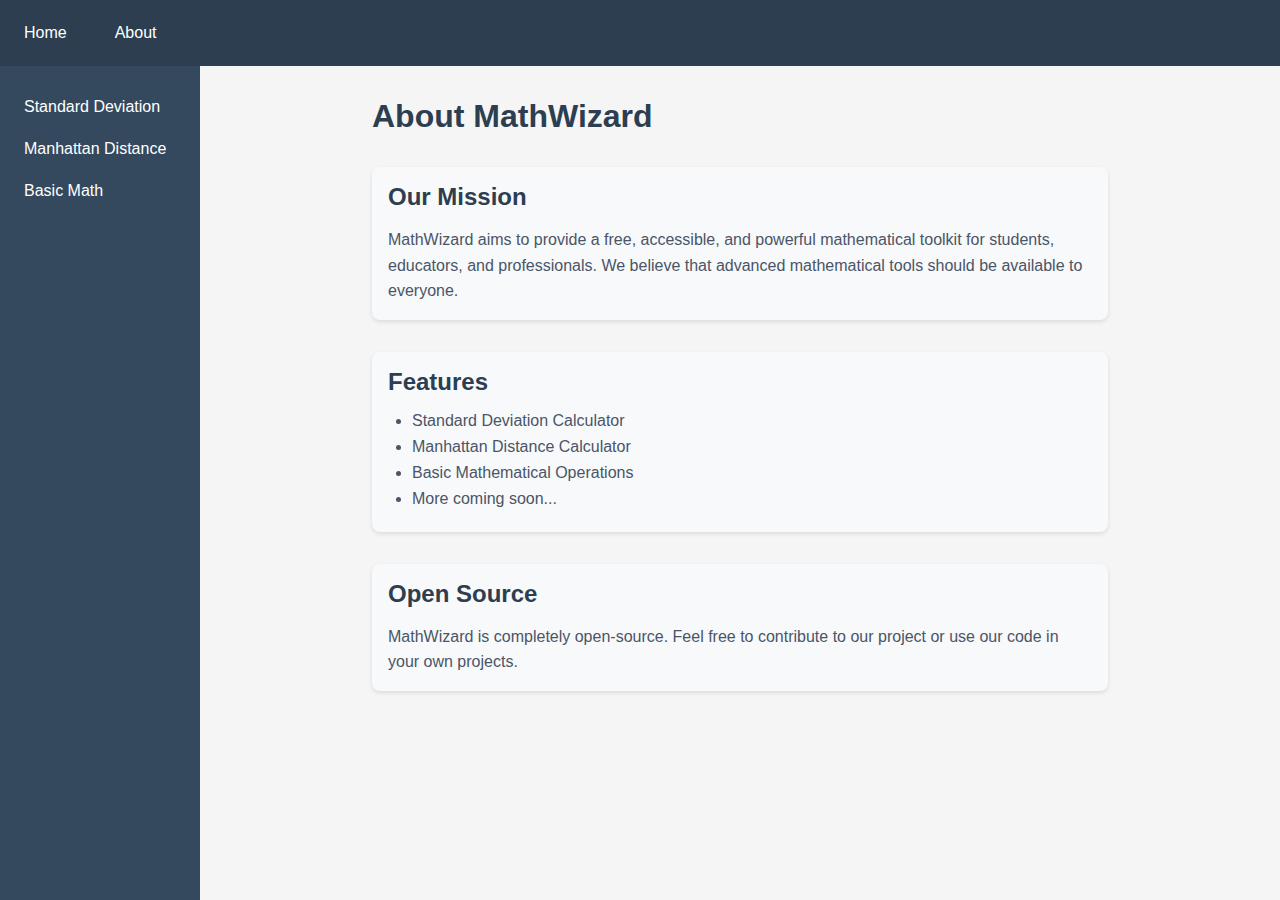
<file: about/index.html>
<!DOCTYPE html>
<html lang="en">
  <head>
    <meta charset="UTF-8" />
    <meta name="viewport" content="width=device-width, initial-scale=1.0" />
    <title>About - MathWizard</title>
    <link rel="stylesheet" href="../global.css" />
  </head>
  <body>
    <script src="../scripts/load-nav.js"></script>
    <script src="../scripts/load-aside.js"></script>

    <main class="about-main">
      <h1>About MathWizard</h1>
      <section>
        <h2>Our Mission</h2>
        <p>
          MathWizard aims to provide a free, accessible, and powerful
          mathematical toolkit for students, educators, and professionals. We
          believe that advanced mathematical tools should be available to
          everyone.
        </p>
      </section>

      <section>
        <h2>Features</h2>
        <ul>
          <li>Standard Deviation Calculator</li>
          <li>Manhattan Distance Calculator</li>
          <li>Basic Mathematical Operations</li>
          <li>More coming soon...</li>
        </ul>
      </section>

      <section>
        <h2>Open Source</h2>
        <p>
          MathWizard is completely open-source. Feel free to contribute to our
          project or use our code in your own projects.
        </p>
      </section>
    </main>
  </body>
</html>
</file>
<file: global.css>
* {
    margin: 0;
    padding: 0;
    box-sizing: border-box;
    font-family: Arial, sans-serif;
}

a {
    text-decoration: none;
    color: inherit;
}

body {
    display: grid;
    grid-template-columns: 200px 1fr;
    grid-template-rows: auto 1fr;
    min-height: 100vh;
    background-color: #f5f5f5;
}

nav {
    grid-column: 1 / -1;
    background-color: #2c3e50;
    padding: 1rem;
}

nav ul {
    display: flex;
    gap: 2rem;
    list-style: none;
}

nav ul li {
    color: white;
    cursor: pointer;
    padding: 0.5rem;
    border-radius: 4px;
}

nav ul li:hover {
    background-color: #34495e;
}

aside {
    background-color: #34495e;
    padding: 1rem;
}

aside ul {
    list-style: none;
}

aside ul li {
    color: white;
    padding: 0.5rem;
    margin: 0.5rem 0;
    cursor: pointer;
    border-radius: 4px;
}

aside ul li:hover {
    background-color: #2c3e50;
}

main {
    padding: 2rem;
}

h1 {
    color: #2c3e50;
    margin-bottom: 1rem;
}

p {
    color: #34495e;
    line-height: 1.6;
}

.separator {
    height: 1px;
    background-color: #2c3e50;
    margin: 1rem 0;
}

main section {
    margin: 2rem 0;
    padding: 1rem;
    background-color: #f8f9fa;
    border-radius: 8px;
    box-shadow: 0 2px 4px rgba(0, 0, 0, 0.1);
}

main section h2 {
    color: #2c3e50;
    margin-bottom: 1rem;
    font-size: 1.5rem;
}

main section p {
    line-height: 1.6;
    color: #4a5568;
}

main section ul {
    list-style-type: disc;
    padding-left: 1.5rem;
}

main section ul li {
    margin: 0.5rem 0;
    color: #4a5568;
}

/* About sayfası için özel stil */
.about-main {
    max-width: 800px;
    margin: 0 auto;
    padding: 2rem;
}

.about-main section {
    margin: 2rem 0;
    padding: 1rem;
    background-color: #f8f9fa;
    border-radius: 8px;
    box-shadow: 0 2px 4px rgba(0, 0, 0, 0.1);
}

.std-dev-chart {
    width: 100%;
    height: 300px;
    max-width: 800px;
    margin: 0 auto;
}

.warning-message {
    background-color: #fff3cd;
    border: 1px solid #ffeeba;
    color: #856404;
    padding: 12px;
    margin: 10px 0;
    border-radius: 4px;
}
</file>
